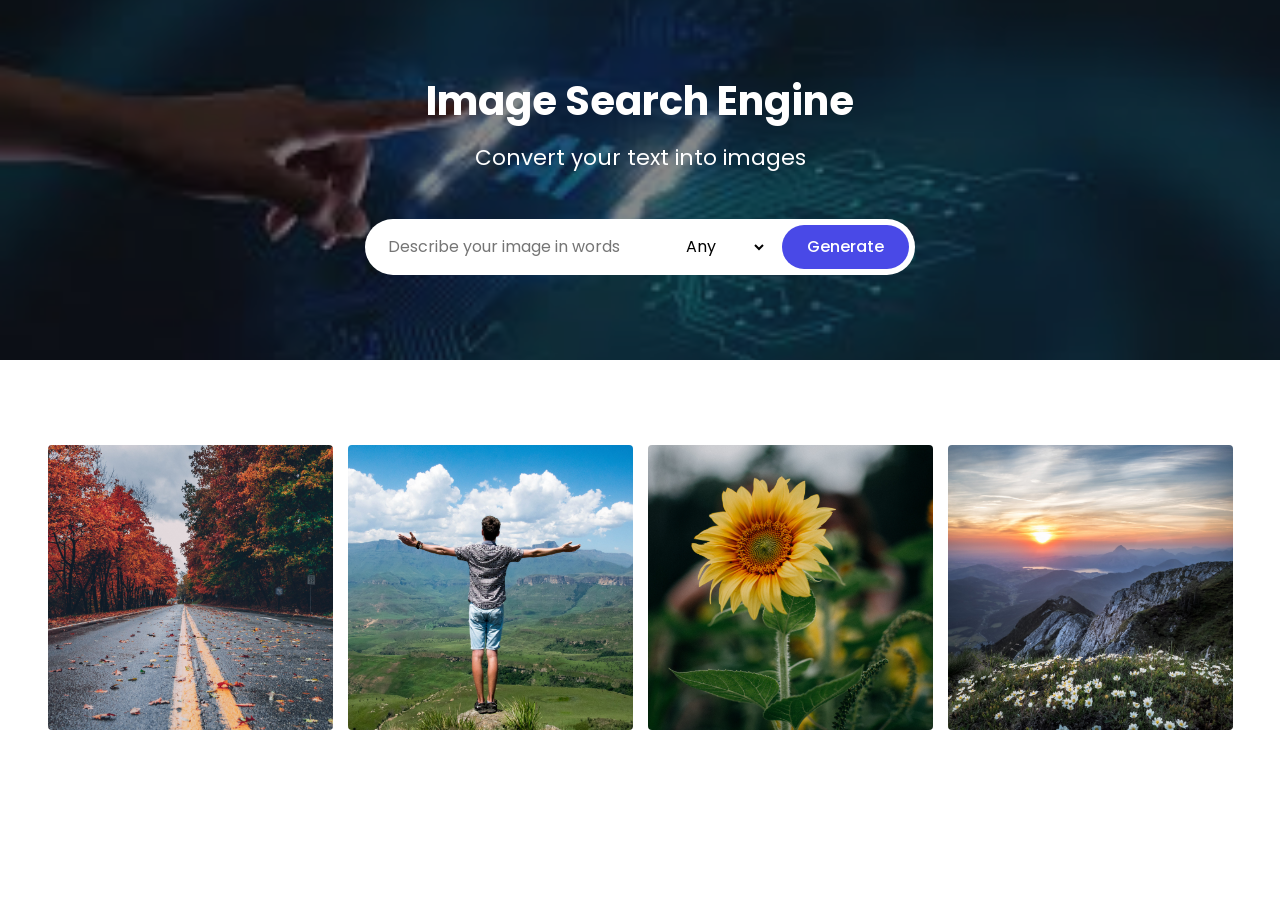
<file: imagegeneration.html>
<!DOCTYPE html>
<html lang="en">
<head>
    <meta charset="UTF-8">
    <meta name="viewport" content="width=device-width, initial-scale=1.0">
    <title>Document</title>
    <link rel = 'stylesheet' href="style.css">
    <link rel="stylesheet" href="https://cdnjs.cloudflare.com/ajax/libs/font-awesome/5.15.3/css/all.min.css"/>
</head>
<body>
    <section class = "image-generator">
        <div class="content">
            <h1> Image Search Engine</h1>
            <p> Convert your text into images </p>
            <form action="#" class = "generate-form">
                <input type="text" id = "textfield" class="prompt-input" placeholder="Describe your image in words" required>
                
                <div class="controls">
                    <select id = "numberofimages"class="img-quantity">
                        <option value = "0">Any</option>
                        <option value = "1">1 Image</option>
                        <option value = "2">2 Image</option>
                        <option value = "3">3 Image</option>
                        <option value = "4">4 Image</option>
                    </select>
                    <button type= "submit" class="generate-btn">Generate</button>
                </div>
            </form>
        </div>
    </section>
    <div class="wrapper">
        <p class = "error hide"> </p>
        <ul class="searchhistoryList hide">
            <!-- data  coming from local storage -->
        </ul>
    </div>
<section class="image-gallery">
    <div class="img-card">
        <img src="images/img1.jpg" alt="image">   
    </div>
    <div class="img-card">
        <img src="images/img2.jpg" alt="image">
    </div>
    <div class="img-card">
        <img src="images/img3.jpg" alt="image">
    </div>
    <div class="img-card">
        <img src="images/img4.jpg" alt="image"> 
    </div>
    <div class=" img-card hide-img">
        <img src="images/img4.jpg" alt="image">
    </div>
    <div class="img-card hide-img">
        <img src="images/img4.jpg" alt="image">
    </div>
    <div class="img-card hide-img">
        <img src="images/img4.jpg" alt="image">
    </div>
    <div class="img-card hide-img">
        <img src="images/img4.jpg" alt="image">
    </div>
    <div class="img-card hide-img">
        <img src="images/img4.jpg" alt="image">
    </div>
    <div class="img-card hide-img">
        <img src="images/img4.jpg" alt="image">
    </div>
    <div class="img-card hide-img">
        <img src="images/img4.jpg" alt="image">
    </div>
    <div class="img-card hide-img">
        <img src="images/img4.jpg" alt="image">
    </div>
    <div class="img-card hide-img">
        <img src="images/img4.jpg" alt="image">
    </div>
    <div class="img-card hide-img">
        <img src="images/img4.jpg" alt="image">
    </div>
    <div class="hide-img img-card ">
        <img src="images/img4.jpg" alt="image">
    </div>
    <div class="pagination hide-img">
        <div class="prev">Prev</div>
        <div class="page">Page <span class="page-num"></span></div>
        <div class="next">Next</div>
    </div>

</section>

<script src="imagegeneration.js"></script>
</body>
</html>
</file>
<file: style.css>
/* Importing Google font - Poppins */
@import url("https://fonts.googleapis.com/css2?family=Poppins:wght@400;500;600;700&display=swap");

* {
  margin: 0;
  padding: 0;
  box-sizing: border-box;
  font-family: "Poppins", sans-serif;
}
.hide{
  display: none;
}
.image-generator {
  height: 40vh;
  display: flex;
  align-items: center;
  justify-content: center;
  position: relative;
  background: url("images/bg.jpeg");
  background-size: cover;
  background-position: center;
}

.image-generator::before {
  content: "";
  position: absolute;
  left: 0;
  top: 0;
  width: 100%;
  height: 100%;
  opacity: 0.5;
  background: #121212;
}

.image-generator .content {
  position: relative;
  color: #fff;
  padding: 0 15px;
  max-width: 760px;
  text-align: center;
}

.image-generator h1 {
  font-size: 2.5rem;
  font-weight: 700;
}

.image-generator p {
  margin-top: 10px;
  font-size: 1.35rem;
}

.image-generator .generate-form {
  height: 56px;
  padding: 6px;
  display: flex;
  margin-bottom: 15px;
  background: #fff;
  align-items: center;
  border-radius: 30px;
  margin-top: 45px;
  justify-content: space-between;
  width: 550px;
}

.generate-form .prompt-input {
  width: 100%;
  height: 100%;
  outline: none;
  padding: 0 17px;
  border: none;
  background: none;
  font-size: 1rem;
  border-radius: 30px;
}

.generate-form .controls {
  display: flex;
  height: 100%;
  gap: 15px;
}

.generate-form .img-quantity {
  outline: none;
  border: none;
  height: 44px;
  background: none;
  font-size: 1rem;
}
/* /////////////////////////// */


.wrapper{
  width: 370px;
  margin: 85px auto 0;
}
.generate-form .searchhistoryList{
  width:100%;
  max-height: fit-content;
}
.searchhistoryList li{
  position: relative;
  list-style: none;
  margin-bottom: 8px;
  background: #f2f2f2;
  color:#000;
  border-radius: 3px;
  padding: 10px 15px;
  cursor: default;
  word-wrap: break-word;
}
.searchhistoryList li .icon{
  position: absolute;
  right: -45px;
  top: 50%;
  transform: translateY(-50%);
  background: #e74c3c;
  width: 45px;
  text-align: center;
  color: #fff;
  padding: 10px 15px;
  border-radius: 0 3px 3px 0;
  cursor: pointer;
  transition: all 0.2s ease;
}

/* /////////////////////////// */
.generate-form .generate-btn {
  font-size: 1rem;
  outline: none;
  border: none;
  font-weight: 500;
  color: #fff;
  cursor: pointer;
  height: 100%;
  padding: 0 25px;
  border-radius: 30px;
  background: #4949E7;
}

.generate-form .generate-btn[disabled] {
  opacity: 0.6;
  pointer-events: none;
}

.generate-form button:hover {
  background: #1d1de2;
}

.image-gallery {
  display: flex;
  gap: 15px;
  padding: 0 15px;
  flex-wrap: wrap;
  justify-content: center;
  margin: 50px auto;
  max-width: 1250px;
}

.image-gallery .img-card {
  display: flex;
  position: relative;
  align-items: center;
  justify-content: center;
  background: #f2f2f2;
  border-radius: 4px;
  overflow: hidden;
  aspect-ratio: 1 / 1;
  width: 285px;
}

.image-gallery .img-card img {
  height: 100%;
  width: 100%;
  object-fit: cover;
}

.image-gallery .img-card.loading img {
  width: 80px;
  height: 80px;
}

.image-gallery .pagination{
	width: 100%;
	float: left;
	padding:15px;
	text-align: center;
  align-items: center;
  justify-content: center;
}
.image-gallery .pagination div{
	display: inline-block;
	margin:0 10px;
}
.image-gallery .pagination .page{
	color:gray;
}
.image-gallery .pagination .prev{
 color:#000;
 border:1px solid #000;
 font-size:15px;
 padding:7px 15px;
 cursor: pointer;
}
.image-gallery .pagination .next{
 color:#000;
 border:1px solid #000;
 font-size:15px;
 padding:7px 15px;
 cursor: pointer;
}
.image-gallery .hide-img{
  display:none;
}

.image-gallery .show{
  display: block;
  animation: show .5s ease;
}


.image-gallery .pagination .prev.disabled
{
	border-color: gray;
	color:gray;
	pointer-events: none;
}
.image-gallery .pagination .next.disabled{
  border-color: gray;
	color:gray;
	pointer-events: none;
}


@media screen and (max-width: 760px) {
  .image-generator {
    height: 45vh;
    padding-top: 30px;
    align-items: flex-start;
  }

  .image-generator h1 {
    font-size: 1.8rem;
  }

  .image-generator p {
    font-size: 1rem;
  }

  .image-generator .generate-form {
    margin-top: 30px;
    height: 52px;
    display: block;
  }

  .generate-form .controls {
    height: 40px;
    margin-top: 15px;
    justify-content: end;
    align-items: center;
  }

  .generate-form .generate-btn[disabled] {
    opacity: 1;
  }

  .generate-form .img-quantity {
    color: #fff;
  }

  .generate-form .img-quantity option {
    color: #000;
  }

  .image-gallery {
    margin-top: 20px;
  }

  .image-gallery .img-card:not(.loading) .download-btn {
    opacity: 1;
    pointer-events: auto;
  }
}

@media screen and (max-width: 500px) {
  .image-gallery .img-card {
    width: 100%;
  }
}
</file>
